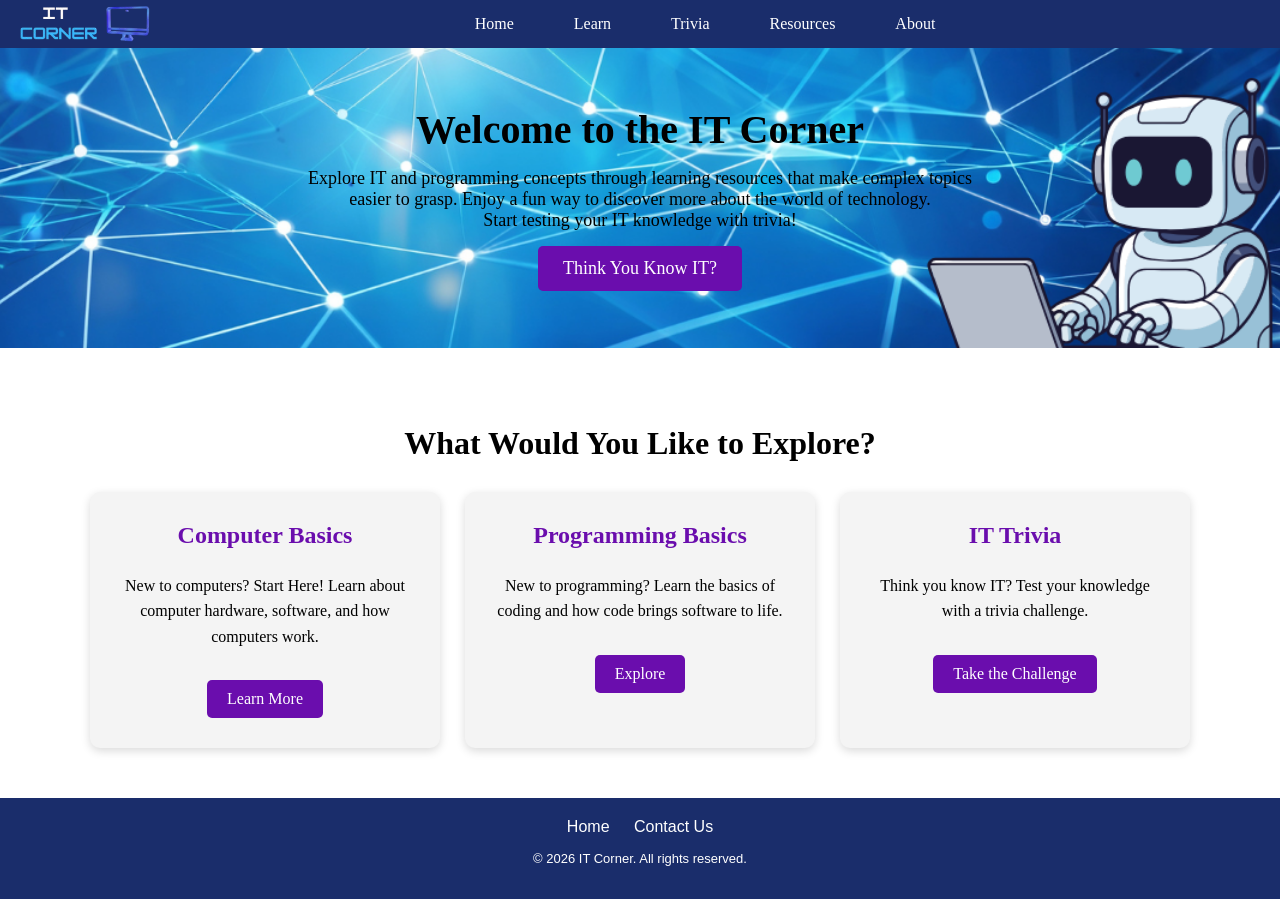
<file: index.html>
<!-- IT CORNER HOMEPAGE-->
<!DOCTYPE html>
<html lang="en">

	<head>
		<meta charset="UTF-8">
        <meta name="viewport" content="width=device-width, initial-scale=1.0">
		<title>IT Corner</title>
		<link rel="stylesheet" href="style.css">
	</head>
	
	<body>
		<!-- Navigation Bar-->
		<nav class="navbar">
            <a href="index.html" class="logo">
                <img src="images/navbar-logo.png" alt="IT Corner Logo">
            </a>
            
			<ul>
				<li><a href="index.html">Home</a></li>
				<li><a href="learn.html">Learn</a></li>
				<li><a href="trivia.html">Trivia</a></li>
				<li><a href="resources.html">Resources</a></li>
				<li><a href="about_us.html">About</a></li>
			</ul>
		</nav>
		
        <!-- Welcome Banner -->
		<section class="banner">
		<h1>Welcome to the IT Corner</h1>
		<p>Explore IT and programming concepts through learning resources that make complex topics easier to grasp. Enjoy a fun way to discover more about the world of technology.
		</p>
		<p>Start testing your IT knowledge with trivia!</p>
		<a href="trivia.html" class="trivia-button">Think You Know IT?</a> 
		</section>
		
        <!-- Explore sections -->
		<section class="explore">
            <h2>What Would You Like to Explore?</h2>

            <div class="explore-container">
                <div class="explore-box">
                    <h3>Computer Basics</h3>
                    <p>
                        New to computers? Start Here! Learn about computer hardware, software, and how computers work.
                    </p>
                    <a href="computer_basics.html">Learn More</a>
                </div>
            
               <div class="explore-box">
                <h3>Programming Basics</h3>
                <p>
                    New to programming? Learn the basics of coding and how code brings software to life.
                </p>
                <a href="programming_basics.html">Explore</a>
               </div>
            
               <div class="explore-box">
                <h3>IT Trivia</h3>
                <p>
                    Think you know IT? Test your knowledge with a trivia challenge.
                </p>
                <a href="trivia.html">Take the Challenge</a>
                </div>

            </div>
        </section>

        <footer>
            <a href="index.html">Home</a>
            <a href="mailto:support@itcorner.com">Contact Us</a>
            <p>&copy; 2026 IT Corner. All rights reserved.</p>
        </footer>

	</body>
	
</html>
</file>
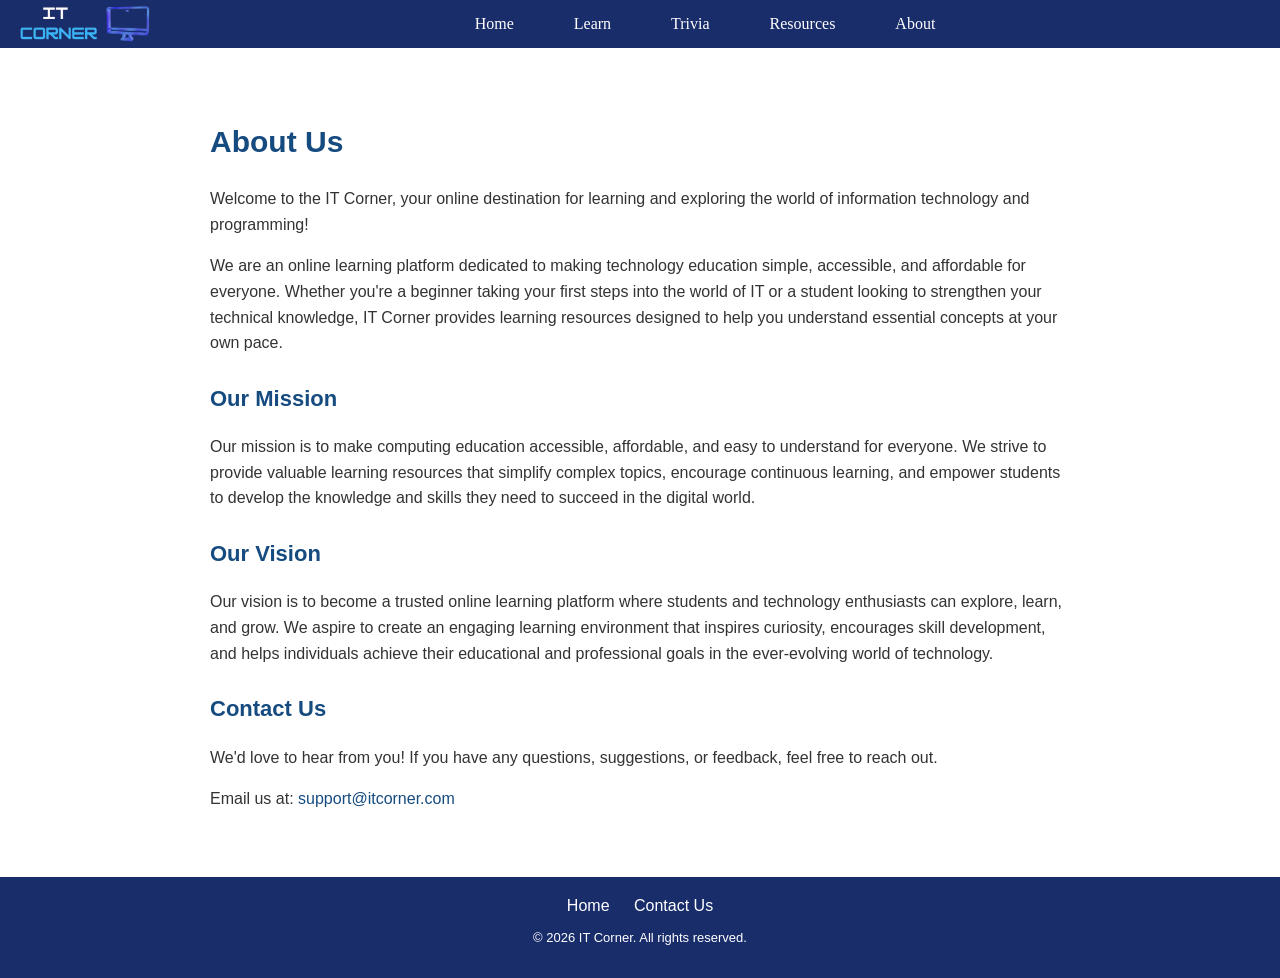
<file: about_us.html>
<!-- About Us Page-->
<!DOCTYPE html>
<html lang="en">

	<head>
		<meta charset="UTF-8">
        <meta name="viewport" content="width=device-width, initial-scale=1.0">
		<title>About us</title>
		<link rel="stylesheet" href="style.css">
	</head>

    <body>
        
        <nav class="navbar">
			<a href="index.html" class="logo">
                <img src="images/navbar-logo.png" alt="IT Corner Logo">
            </a>
			
			<ul>
				<li><a href="index.html">Home</a></li>
				<li><a href="learn.html">Learn</a></li>
				<li><a href="trivia.html">Trivia</a></li>
				<li><a href="resources.html">Resources</a></li>
				<li><a href="about_us.html">About</a></li>
			</ul>
		</nav>		
		
		<div class="about-page">
			<h1>About Us</h1>
			<p> 
				Welcome to the IT Corner, your online destination for learning and exploring the world 
				of information technology and programming!
			</p>
			<p>
				We are an online learning platform dedicated to making technology education simple, 
				accessible, and affordable for everyone. Whether you're a beginner taking your first 
				steps into the world of IT or a student looking to strengthen your technical knowledge, 
				IT Corner provides learning resources designed to help you understand essential concepts 
				at your own pace.
			</p>
			
			<h2>Our Mission</h2>
			<p>
				Our mission is to make computing education accessible, affordable, and easy to understand 
				for everyone. We strive to provide valuable learning resources that simplify complex topics, 
				encourage continuous learning, and empower students to develop the knowledge and skills they 
				need to succeed in the digital world.
			</p>
			
			<h2>Our Vision</h2>
			<p>
				Our vision is to become a trusted online learning platform where students and technology 
				enthusiasts can explore, learn, and grow. We aspire to create an engaging learning environment 				
				that inspires curiosity, encourages skill development, and helps individuals achieve their 
				educational and professional goals in the ever-evolving world of technology.
			</p>
			
			<h2>Contact Us</h2>
			<p>
				We'd love to hear from you! If you have any questions, suggestions, or feedback, feel free to 
				reach out.
			</p>
			<p>
				Email us at:
				<a href="mailto:support@itcorner.com">
					support@itcorner.com
				</a>
			</p>
	    </div>
		
		<footer>
			<a href="index.html">Home</a>
			<a href="mailto:support@itcorner.com">Contact Us</a>
			<p>&copy; 2026 IT Corner. All rights reserved.</p>
		</footer>

    </body>

</html>
</file>
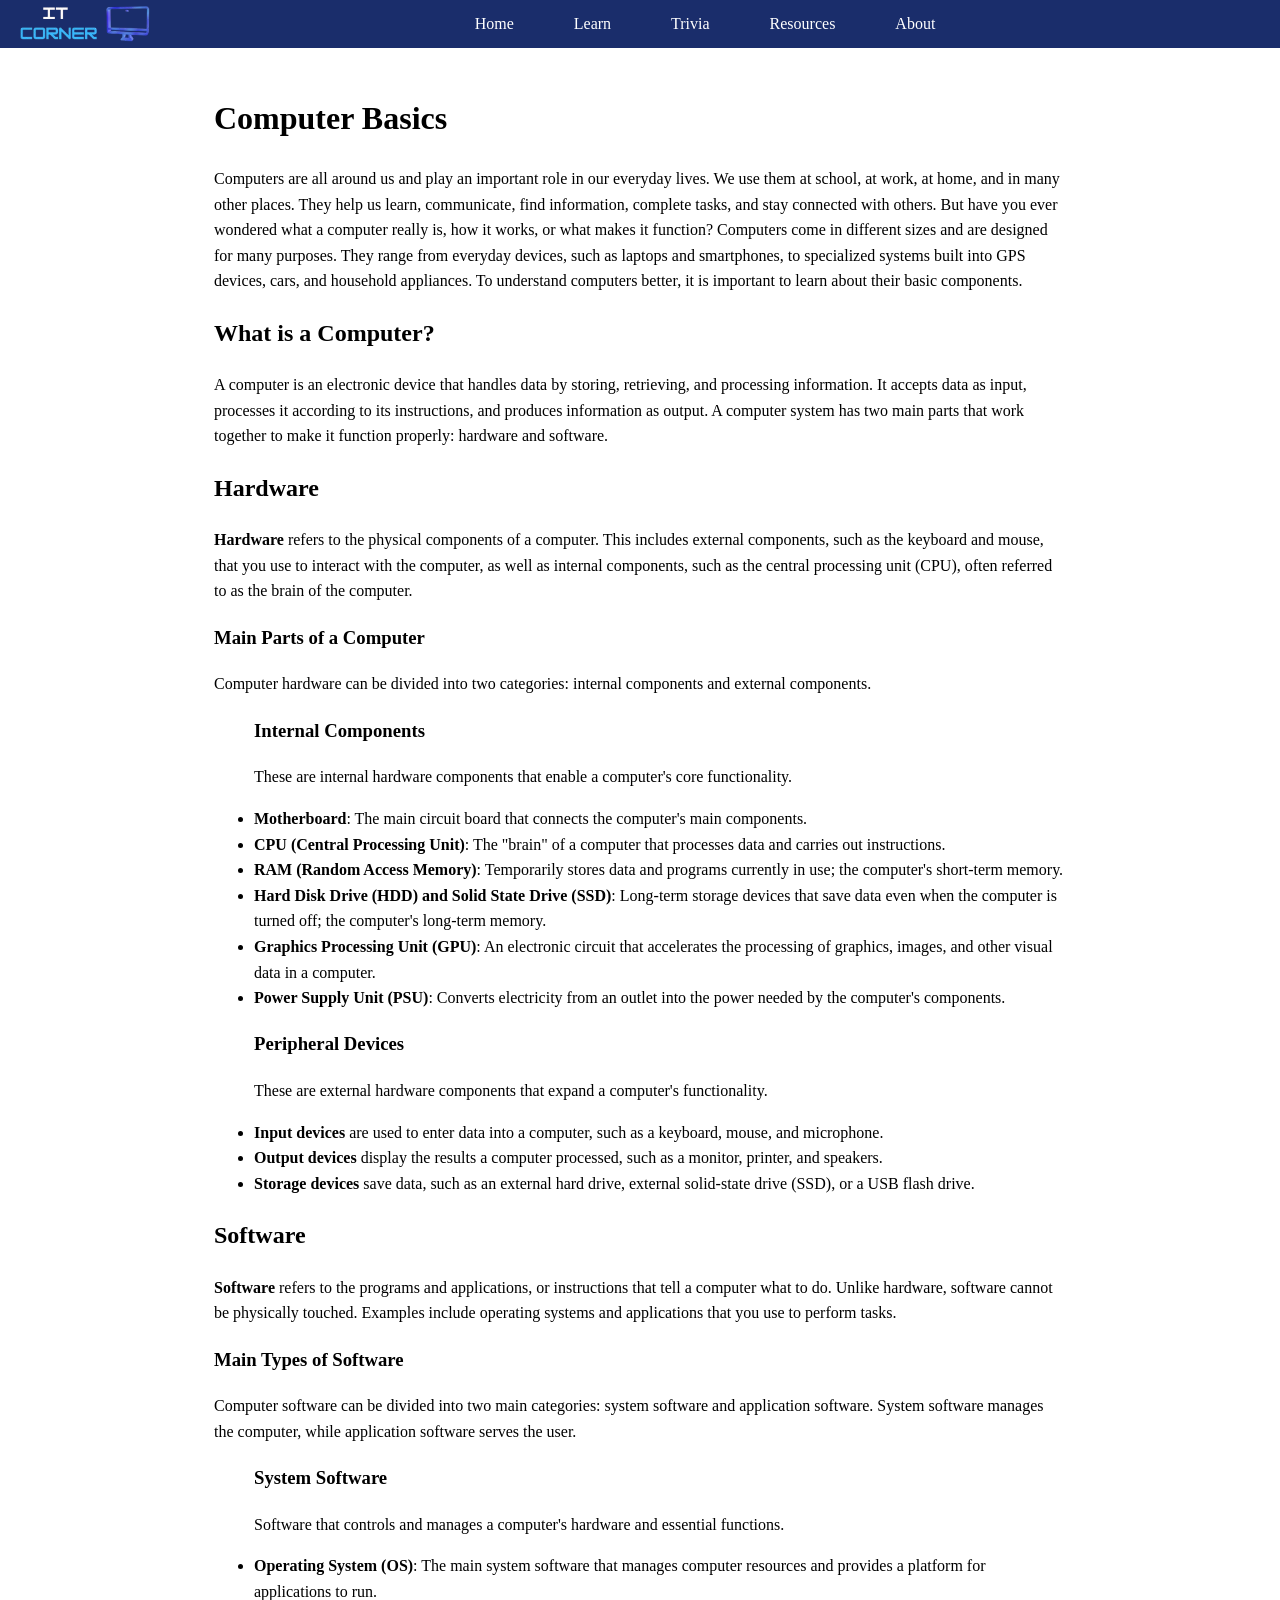
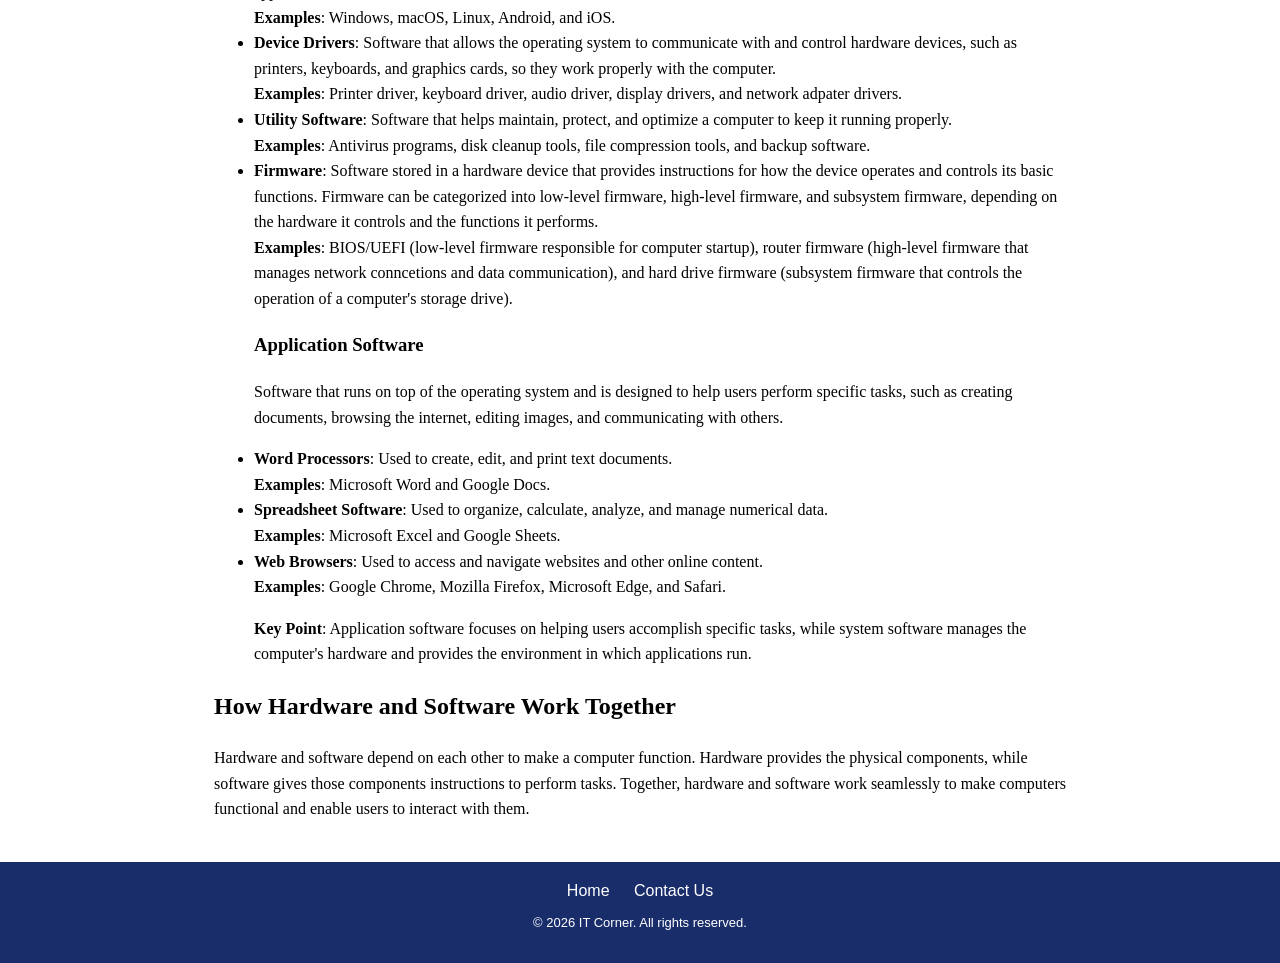
<file: computer_basics.html>
<!DOCTYPE html>
<html lang="en">

	<head>
		<meta charset="UTF-8">
        <meta name="viewport" content="width=device-width, initial-scale=1.0">
		<title>Computer Basics</title>
		<link rel="stylesheet" href="style.css">
	</head>
	
	<body>

        <nav class="navbar">
            <a href="index.html" class="logo">
                <img src="images/navbar-logo.png" alt="IT Corner Logo">
            </a>
            
			<ul>
				<li><a href="index.html">Home</a></li>
				<li><a href="learn.html">Learn</a></li>
				<li><a href="trivia.html">Trivia</a></li>
				<li><a href="resources.html">Resources</a></li>
				<li><a href="about_us.html">About</a></li>
			</ul>
		</nav>
		
        <main class="educational-reading">

        <header>
            <h1>Computer Basics</h1>
        </header>

            <section>
                <p>
                    Computers are all around us and play an important role in our everyday lives. We use them at
                    school, at work, at home, and in many other places. They help us learn, communicate, find
                    information, complete tasks, and stay connected with others. But have you ever wondered what
                    a computer really is, how it works, or what makes it function? Computers come in different
                    sizes and are designed for many purposes. They range from everyday devices, such as laptops
                    and smartphones, to specialized systems built into GPS devices, cars, and household appliances.
                    To understand computers better, it is important to learn about their basic components.
                </p>
            </section>

            <section>
                <h2>What is a Computer?</h2>
                <p>
                    A computer is an electronic device that handles data by storing, retrieving, and processing
                    information. It accepts data as input, processes it according to its instructions, and produces
                    information as output. A computer system has two main parts that work together to make it function
                    properly: hardware and software. 
                </p>
            </section>

            <section>
                <h2>Hardware</h2>
                <p>
                    <strong>Hardware</strong> refers to the physical components of a computer. This includes external
                    components, such as the keyboard and mouse, that you use to interact with the computer, as well as
                    internal components, such as the central processing unit (CPU), often referred to as the brain of
                    the computer.
                </p>
                <h3>Main Parts of a Computer</h3>
                    <p>Computer hardware can be divided into two categories: internal components and external components.</p>
                <ul>
                    <h3>Internal Components</h3>
                    <p>These are internal hardware components that enable a computer's core functionality.</p>
                     <li>
                        <strong>Motherboard</strong>: The main circuit board that connects the computer's main components.
                    </li>
                    <li>
                        <strong>CPU (Central Processing Unit)</strong>: The "brain" of a computer that processes data and 
                        carries out instructions.
                    </li>
                     <li>
                        <strong>RAM (Random Access Memory)</strong>: Temporarily stores data and programs currently in use; 
                        the computer's short-term memory.
                    </li>
                    <li>
                        <strong>Hard Disk Drive (HDD) and Solid State Drive (SSD)</strong>: Long-term storage devices that
                        save data even when the computer is turned off; the computer's long-term memory.
                    </li>
                     <li>
                        <strong>Graphics Processing Unit (GPU)</strong>: An electronic circuit that accelerates the processing
                        of graphics, images, and other visual data in a computer.
                    </li>
                    <li>
                        <strong>Power Supply Unit (PSU)</strong>: Converts electricity from an outlet into the power needed by 
                        the computer's components. 
                    </li>
                    <h3>Peripheral Devices</h3>
                    <p>These are external hardware components that expand a computer's functionality.</p>
                    <li>
                        <strong>Input devices</strong> are used to enter data into a computer, such as a keyboard, mouse, and
                        microphone.
                    </li>
                    <li>
                        <strong>Output devices</strong> display the results a computer processed, such as a monitor, printer, 
                        and speakers.
                    </li>
                    <li>
                        <strong>Storage devices</strong> save data, such as an external hard drive, external solid-state drive (SSD),
                        or a USB flash drive.
                    </li>

                </ul>
                
            </section>

            <section>
                <h2>Software</h2>
                <p>
                    <strong>Software</strong> refers to the programs and applications, or instructions that tell a computer
                    what to do. Unlike hardware, software cannot be physically touched. Examples include operating systems
                    and applications that you use to perform tasks.
                </p>
                <h3>Main Types of Software</h3>
                <p>Computer software can be divided into two main categories: system software and application software. System 
                    software manages the computer, while application software serves the user.</p>
                <ul>
                    <h3>System Software</h3>
                    <p>Software that controls and manages a computer's hardware and essential functions.</p>
                    <li>
                        <strong>Operating System (OS)</strong>: The main system software that manages computer resources and
                        provides a platform for applications to run.
                        <br><strong>Examples</strong>: Windows, macOS, Linux, Android, and iOS.
                    </li>
                    <li>
                        <strong>Device Drivers</strong>: Software that allows the operating system to communicate with and
                        control hardware devices, such as printers, keyboards, and graphics cards, so they work properly with 
                        the computer.
                        <br><strong>Examples</strong>: Printer driver, keyboard driver, audio driver, display drivers, and network adpater drivers.
                    </li>
                    <li>
                        <strong>Utility Software</strong>: Software that helps maintain, protect, and optimize a computer to keep it 
                        running properly.
                        <br><strong>Examples</strong>: Antivirus programs, disk cleanup tools, file compression tools, and backup software.
                    </li>
                    <li>
                        <strong>Firmware</strong>: Software stored in a hardware device that provides instructions for how the device
                        operates and controls its basic functions. Firmware can be categorized into low-level firmware, high-level firmware, 
                        and subsystem firmware, depending on the hardware it controls and the functions it performs.
                        <br><strong>Examples</strong>: BIOS/UEFI (low-level firmware responsible for computer startup), router firmware
                        (high-level firmware that manages network conncetions and data communication), and hard drive firmware 
                        (subsystem firmware that controls the operation of a computer's storage drive).
                    </li>
                    <h3>Application Software</h3>
                    <p>Software that runs on top of the operating system and is designed to help users perform specific tasks, such as
                    creating documents, browsing the internet, editing images, and communicating with others.</p>
                    <li>
                        <strong>Word Processors</strong>: Used to create, edit, and print text documents.
                        <br><strong>Examples</strong>: Microsoft Word and Google Docs.
                    </li>
                    <li>
                        <strong>Spreadsheet Software</strong>: Used to organize, calculate, analyze, and manage numerical data.
                        <br><strong>Examples</strong>: Microsoft Excel and Google Sheets.
                    </li>
                    <li>
                        <strong>Web Browsers</strong>: Used to access and navigate websites and other online content.
                        <br><strong>Examples</strong>: Google Chrome, Mozilla Firefox, Microsoft Edge, and Safari.
                    </li>
                    <p><strong>Key Point</strong>: Application software focuses on helping users accomplish specific tasks, while system
                    software manages the computer's hardware and provides the environment in which applications run.</p>
                </ul>
            </section>

            <section>
                <h2>How Hardware and Software Work Together</h2>
                <p>
                    Hardware and software depend on each other to make a computer function. Hardware provides the physical
                    components, while software gives those components instructions to perform tasks. Together, hardware and
                    software work seamlessly to make computers functional and enable users to interact with them.
                </p>
            </section>

        </main>
        
        <footer>
            <a href="index.html">Home</a>
            <a href="mailto:support@itcorner.com">Contact Us</a>
            <p>&copy; 2026 IT Corner. All rights reserved.</p>
        </footer>

    </body>

</html>
</file>
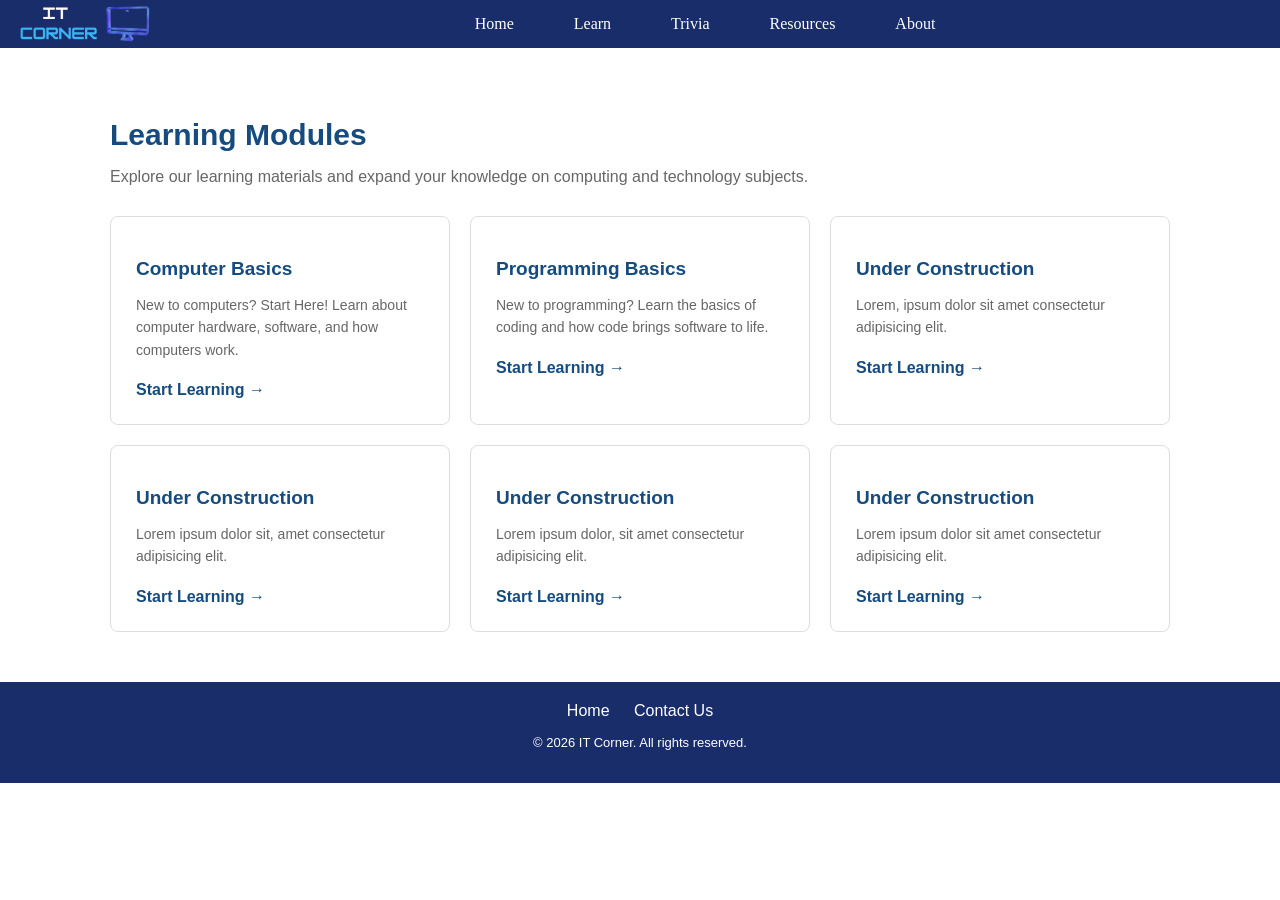
<file: learn.html>
<!-- Page with categorized reading material -->
<!DOCTYPE html>
<html lang="en">

	<head>
		<meta charset="UTF-8">
        <meta name="viewport" content="width=device-width, initial-scale=1.0">
		<title>Learn</title>
		<link rel="stylesheet" href="style.css">
	</head>

    <body>
        
        <nav class="navbar">
            <a href="index.html" class="logo">
                <img src="images/navbar-logo.png" alt="IT Corner Logo">
            </a>
            
			<ul>
				<li><a href="index.html">Home</a></li>
				<li><a href="learn.html">Learn</a></li>
				<li><a href="trivia.html">Trivia</a></li>
				<li><a href="resources.html">Resources</a></li>
				<li><a href="about_us.html">About</a></li>
			</ul>
		</nav>

        <div class="learning-page">
            <div class="learning-header">
                <h1>Learning Modules</h1>
                <p>
                    Explore our learning materials and expand your knowledge on computing and technology subjects.
                </p>
            </div>

            <!-- Learning Modules on IT Topics-->
            <div class="module-container">

                <div class="module-card">
                    <h2>Computer Basics</h2>
                    <p>
                        New to computers? Start Here! Learn about computer hardware, software, and how computers work.
                    </p>
                    <a href="computer_basics.html">Start Learning &#8594</a>
                </div>

                <div class="module-card">
                    <h2>Programming Basics</h2>
                    <p>
                        New to programming? Learn the basics of coding and how code brings software to life.
                    </p>
                    <a href="programming_basics.html">Start Learning &#8594</a>
                </div>

                <div class="module-card">
                    <h2>Under Construction</h2>
                    <p>
                        Lorem, ipsum dolor sit amet consectetur adipisicing elit.
                    </p>
                    <a href="">Start Learning &#8594</a>
                </div>

                <div class="module-card">
                    <h2>Under Construction</h2>
                    <p>
                        Lorem ipsum dolor sit, amet consectetur adipisicing elit. 
                    </p>
                    <a href="">Start Learning &#8594</a>
                </div>

                <div class="module-card">
                    <h2>Under Construction</h2>
                    <p>
                        Lorem ipsum dolor, sit amet consectetur adipisicing elit.
                    </p>
                    <a href="">Start Learning &#8594</a>
                </div>

                <div class="module-card">
                    <h2>Under Construction</h2>
                    <p>
                        Lorem ipsum dolor sit amet consectetur adipisicing elit.
                    </p>
                    <a href="">Start Learning &#8594</a>
                </div>

            </div>

        </div>

        <footer>
            <a href="index.html">Home</a>
            <a href="mailto:support@itcorner.com">Contact Us</a>
            <p>&copy; 2026 IT Corner. All rights reserved.</p>
        </footer>

    </body>

</html>
</file>
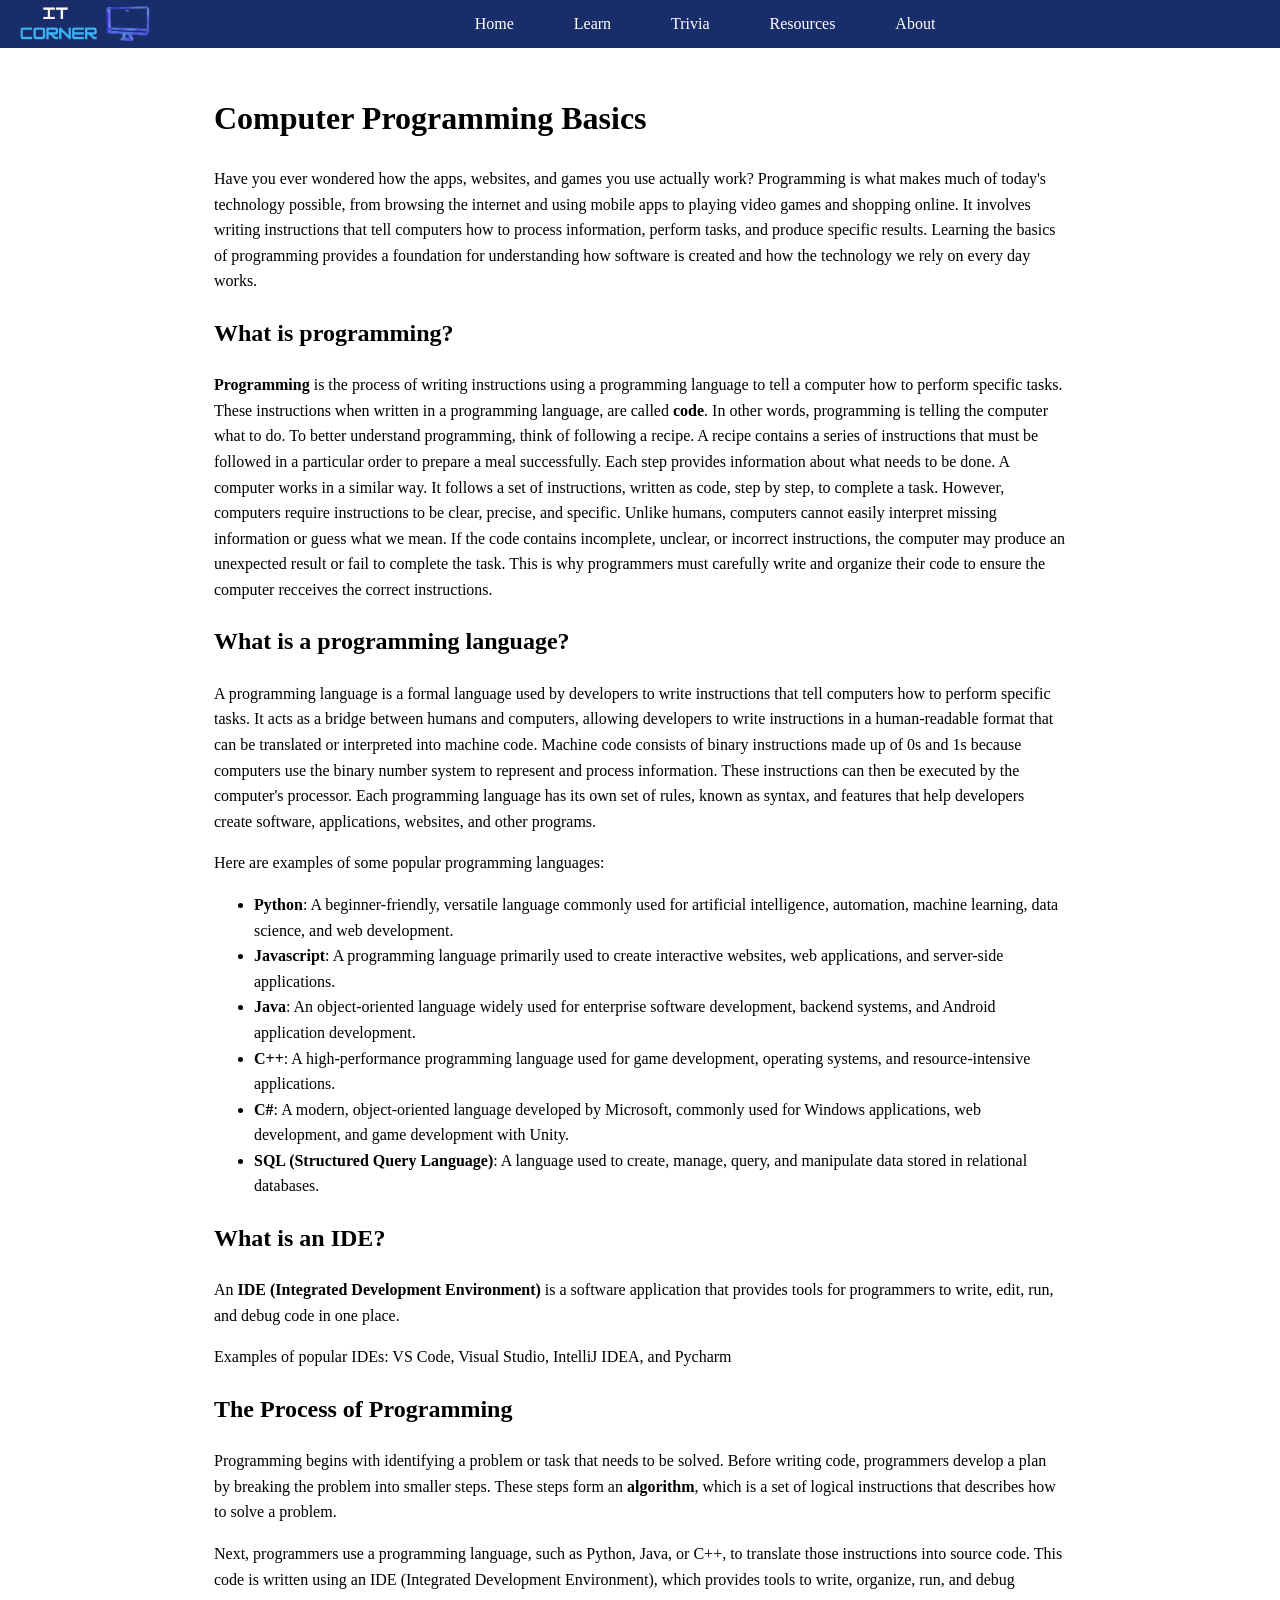
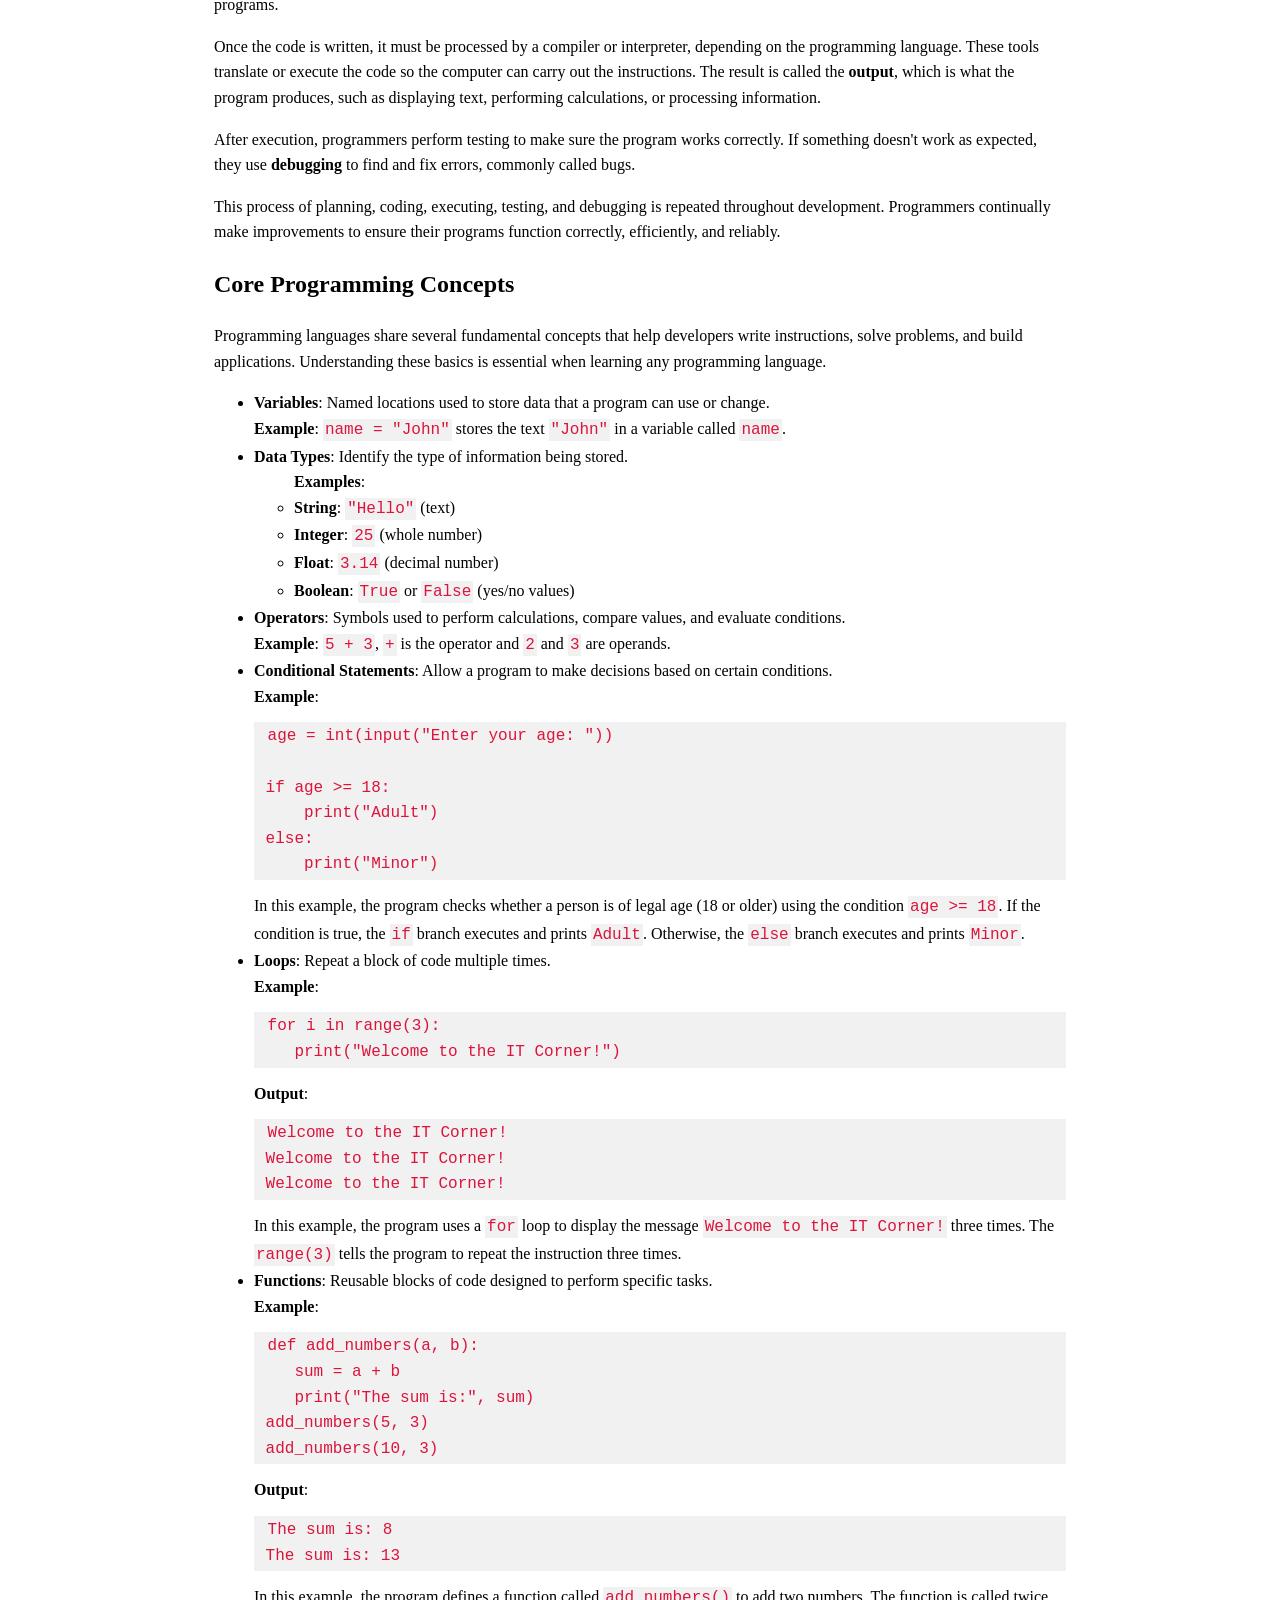
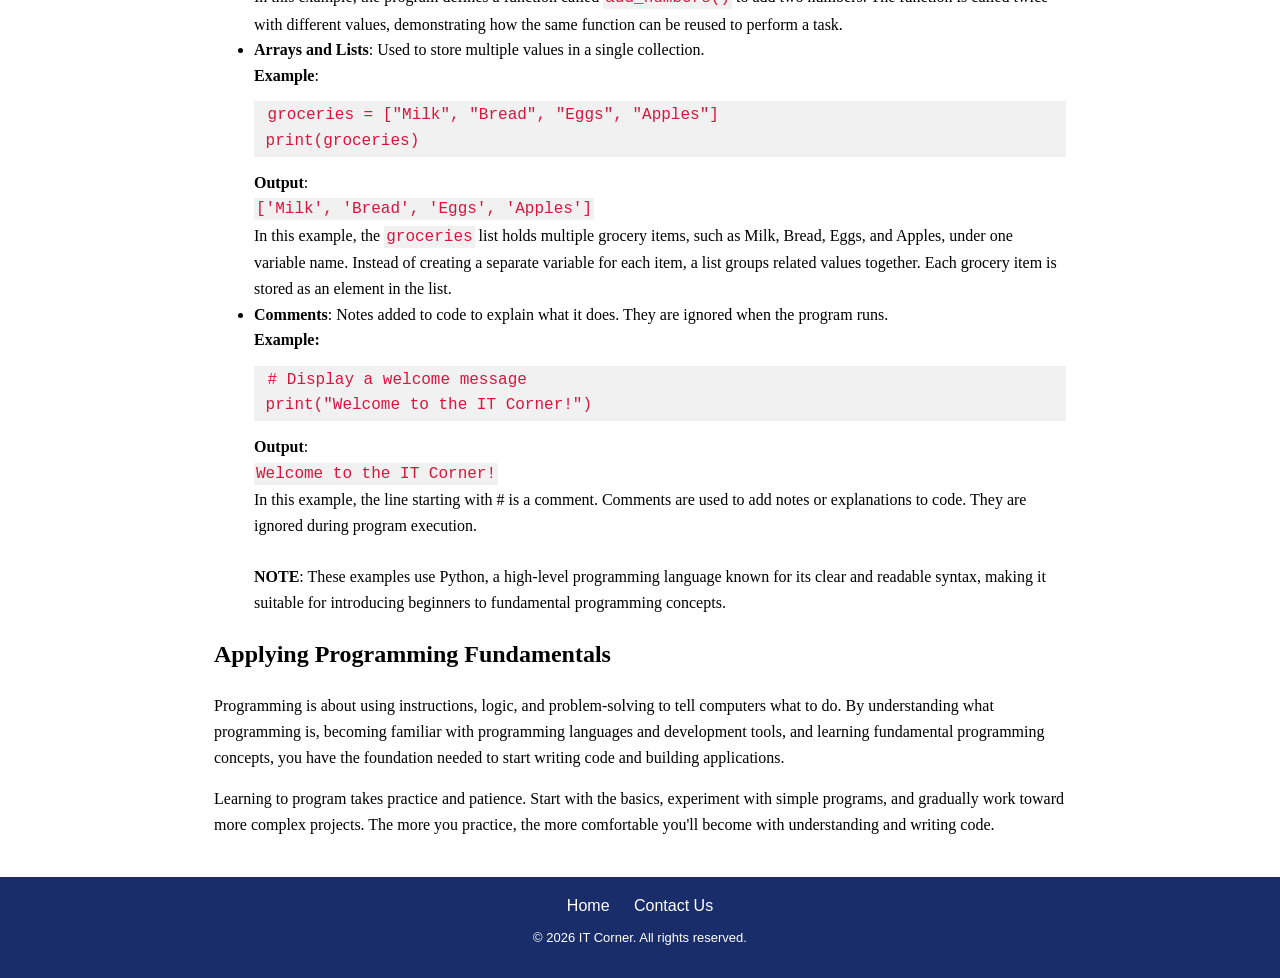
<file: programming_basics.html>
<!DOCTYPE html>
<html lang="en">

	<head>
		<meta charset="UTF-8">
        <meta name="viewport" content="width=device-width, initial-scale=1.0">
		<title>Programming Basics</title>
		<link rel="stylesheet" href="style.css">
	</head>
	
	<body>

        <nav class="navbar">
            <a href="index.html" class="logo">
                <img src="images/navbar-logo.png" alt="IT Corner Logo">
            </a>

			<ul>
				<li><a href="index.html">Home</a></li>
				<li><a href="learn.html">Learn</a></li>
				<li><a href="trivia.html">Trivia</a></li>
				<li><a href="resources.html">Resources</a></li>
				<li><a href="about_us.html">About</a></li>
			</ul>
		</nav>
		
        <main class="educational-reading">
        
        <header>
            <h1>Computer Programming Basics</h1>
        </header>

        <section>
            <p>Have you ever wondered how the apps, websites, and games you use actually work? Programming is what makes 
            much of today's technology possible, from browsing the internet and using mobile apps to playing video games
            and shopping online. It involves writing instructions that tell computers how to process information, perform 
            tasks, and produce specific results. Learning the basics of programming provides a foundation for understanding
            how software is created and how the technology we rely on every day works.</p>
        </section>

        <section>
            <h2>What is programming?</h2>
            <p><strong>Programming</strong> is the process of writing instructions using a programming language to tell a 
            computer how to perform specific tasks. These instructions when written in a programming language, are called 
            <strong>code</strong>. In other words, programming is telling the computer what to do. To better understand programming, 
            think of following a recipe. A recipe contains a series of instructions that must be followed in a particular order 
            to prepare a meal successfully. Each step provides information about what needs to be done. A computer works in a 
            similar way. It follows a set of instructions, written as code, step by step, to complete a task. However, computers 
            require instructions to be clear, precise, and specific. Unlike humans, computers cannot easily interpret missing 
            information or guess what we mean. If the code contains incomplete, unclear, or incorrect instructions, the computer 
            may produce an unexpected result or fail to complete the task. This is why programmers must carefully write and organize 
            their code to ensure the computer recceives the correct instructions.
            </p>
        </section>

        <section>
            <h2>What is a programming language?</h2>
            <p>
                A programming language is a formal language used by developers to write instructions that tell computers how 
                to perform specific tasks. It acts as a bridge between humans and computers, allowing developers to write instructions 
                in a human-readable format that can be translated or interpreted into machine code. Machine code consists of binary 
                instructions made up of 0s and 1s because computers use the binary number system to represent and process information. 
                These instructions can then be executed by the computer's processor. Each programming language has its own set of rules, 
                known as syntax, and features that help developers create software, applications, websites, and other programs.
            </p>
            <p>Here are examples of some popular programming languages:</p>
            <ul>
                <li>
                    <strong>Python</strong>: A beginner-friendly, versatile language commonly used for artificial intelligence, 
                    automation, machine learning, data science, and web development.
                </li>
                 <li>
                    <strong>Javascript</strong>: A programming language primarily used to create interactive websites, web applications, 
                    and server-side applications.
                </li>
                 <li>
                    <strong>Java</strong>: An object-oriented language widely used for enterprise software development, backend systems, 
                    and Android application development.
                </li>
                 <li>
                    <strong>C++</strong>: A high-performance programming language used for game development, operating systems, and 
                    resource-intensive applications.
                </li>
                 <li>
                    <strong>C#</strong>: A modern, object-oriented language developed by Microsoft, commonly used for Windows applications, 
                    web development, and game development with Unity.
                </li>
                <li>
                    <strong>SQL (Structured Query Language)</strong>: A language used to create, manage, query, and manipulate data stored 
                    in relational databases.
                </li>
            </ul>
        </section>

        <section>
            <h2>What is an IDE?</h2>
            <p>An <strong>IDE (Integrated Development Environment)</strong> is a software application that provides tools 
                for programmers to write, edit, run, and debug code in one place.      
            </p>
            <P>
                Examples of popular IDEs: VS Code, Visual Studio, IntelliJ IDEA, and Pycharm
            </P>
        </section>

        <section>
            <h2>The Process of Programming</h2>
            <p>Programming begins with identifying a problem or task that needs to be solved. Before writing code, programmers develop a plan by breaking the problem into smaller steps. These steps form an <strong>algorithm</strong>, which is a set of logical instructions that describes how to solve a problem.</p>
            <p>Next, programmers use a programming language, such as Python, Java, or C++, to translate those instructions into source code. This code is written using an IDE (Integrated Development Environment), which provides tools to write, organize, run, and debug programs.</p>
            <p>Once the code is written, it must be processed by a compiler or interpreter, depending on the programming language. These tools translate or execute the code so the computer can carry out the instructions. The result is called the <strong>output</strong>, which is what the program produces, such as displaying text, performing calculations, or processing information.</p>
            <p>After execution, programmers perform testing to make sure the program works correctly. If something doesn't work as expected, they use <strong>debugging</strong> to find and fix errors, commonly called bugs.</p>
            <p>This process of planning, coding, executing, testing, and debugging is repeated throughout development. Programmers continually make improvements to ensure their programs function correctly, efficiently, and reliably.</p>
        </section>

        <section>
            <h2>Core Programming Concepts</h2>
            <p>Programming languages share several fundamental concepts that help developers write instructions, solve problems, and build applications. Understanding these basics is essential when learning any programming language.</p>
            <ul>
                <li>
                    <strong>Variables</strong>:  Named locations used to store data that a program can use or change. 
                    <br><strong>Example</strong>: <code>name = "John"</code> stores the text <code>"John"</code> in a variable called <code>name</code>.
                </li>
                 <li>
                    <strong>Data Types</strong>: Identify the type of information being stored.
                    <ul>
                        <strong>Examples</strong>:
                        <li>
                            <strong>String</strong>: <code>"Hello"</code> (text)
                        </li>
                        <li>
                            <strong>Integer</strong>: <code>25</code> (whole number)
                        </li>
                        <li>
                            <strong>Float</strong>: <code>3.14</code> (decimal number)
                        </li>
                        <li>
                            <strong>Boolean</strong>: <code>True</code> or <code>False</code> (yes/no values)
                        </li>
                    </ul>
                </li>
                 <li>
                    <strong> Operators</strong>: Symbols used to perform calculations, compare values, and evaluate conditions.
                    <br><strong>Example</strong>: <code>5 + 3</code>, <code>+</code> is the operator and <code>2</code> and <code>3</code> are operands.
                </li>
                 <li>
                    <strong>Conditional Statements</strong>: Allow a program to make decisions based on certain conditions.
                    <br><strong>Example</strong>:
                    <pre><code> age = int(input("Enter your age: "))
 
 if age >= 18:
     print("Adult")
 else:
     print("Minor")</code></pre>
                In this example, the program checks whether a person is of legal age (18 or older) using the condition <code>age >= 18</code>.
                If the condition is true, the <code>if</code> branch executes and prints <code>Adult</code>. Otherwise, the <code>else</code>
                branch executes and prints <code>Minor</code>.
                </li>
                 <li>
                    <strong>Loops</strong>: Repeat a block of code multiple times.
                    <br><strong>Example</strong>:
                    <pre><code> for i in range(3):
    print("Welcome to the IT Corner!") </code></pre>
                    <strong>Output</strong>:
                    <pre><code> Welcome to the IT Corner!
 Welcome to the IT Corner!
 Welcome to the IT Corner!</code></pre>
                    In this example, the program uses a <code>for</code> loop to display the message <code>Welcome to the IT Corner!</code>   
                    three times. The <code>range(3)</code> tells the program to repeat the instruction three times.            
                </li>
                 <li>
                    <strong>Functions</strong>: Reusable blocks of code designed to perform specific tasks.
                    <br><strong>Example</strong>:
                    <pre><code> def add_numbers(a, b):
    sum = a + b
    print("The sum is:", sum)
 add_numbers(5, 3)
 add_numbers(10, 3) </code></pre>
                    <strong>Output</strong>:
                    <pre><code> The sum is: 8
 The sum is: 13</code></pre>
                    In this example, the program defines a function called <code>add_numbers()</code> to add two numbers. The function is called
                    twice with different values, demonstrating how the same function can be reused to perform a task.
                </li>
                 <li>
                    <strong> Arrays and Lists</strong>: Used to store multiple values in a single collection.
                    <br><strong>Example</strong>:
                    <pre><code> groceries = ["Milk", "Bread", "Eggs", "Apples"]
 print(groceries)</code></pre>
                    <strong>Output</strong>:
                    <br><code>['Milk', 'Bread', 'Eggs', 'Apples']</code>
                    <br>In this example, the <code>groceries</code> list holds multiple grocery items, such as Milk, Bread, Eggs, and Apples, 
                    under one variable name. Instead of creating a separate variable for each item, a list groups related values together. 
                    Each grocery item is stored as an element in the list.
                </li>
                <li>
                    <strong>Comments</strong>:  Notes added to code to explain what it does. They are ignored when the program runs.
                    <br><strong>Example:</strong>
                    <pre><code> # Display a welcome message
 print("Welcome to the IT Corner!")</code></pre>
                    <strong>Output</strong>:
                    <br><code>Welcome to the IT Corner!</code>
                    <br>In this example, the line starting with # is a comment. Comments are used to add notes or explanations to code. 
                    They are ignored during program execution.
                </li>
                <br><strong>NOTE</strong>: These examples use Python, a high-level programming language known for its clear and readable 
                syntax, making it suitable for introducing beginners to fundamental programming concepts.
            </ul>
        </section>

        <section>
            <h2>Applying Programming Fundamentals</h2>
            <p>Programming is about using instructions, logic, and problem-solving to tell computers what to do. By understanding what programming is, becoming familiar with programming languages and development tools, and learning fundamental programming concepts, you have the foundation needed to start writing code and building applications.</p>
            <p>Learning to program takes practice and patience. Start with the basics, experiment with simple programs, and gradually work toward more complex projects. The more you practice, the more comfortable you'll become with understanding and writing code.</p>
        </section>

        </main>

         <footer>
            <a href="index.html">Home</a>
            <a href="mailto:support@itcorner.com">Contact Us</a>
            <p>&copy; 2026 IT Corner. All rights reserved.</p>
        </footer>

    </body>
</file>
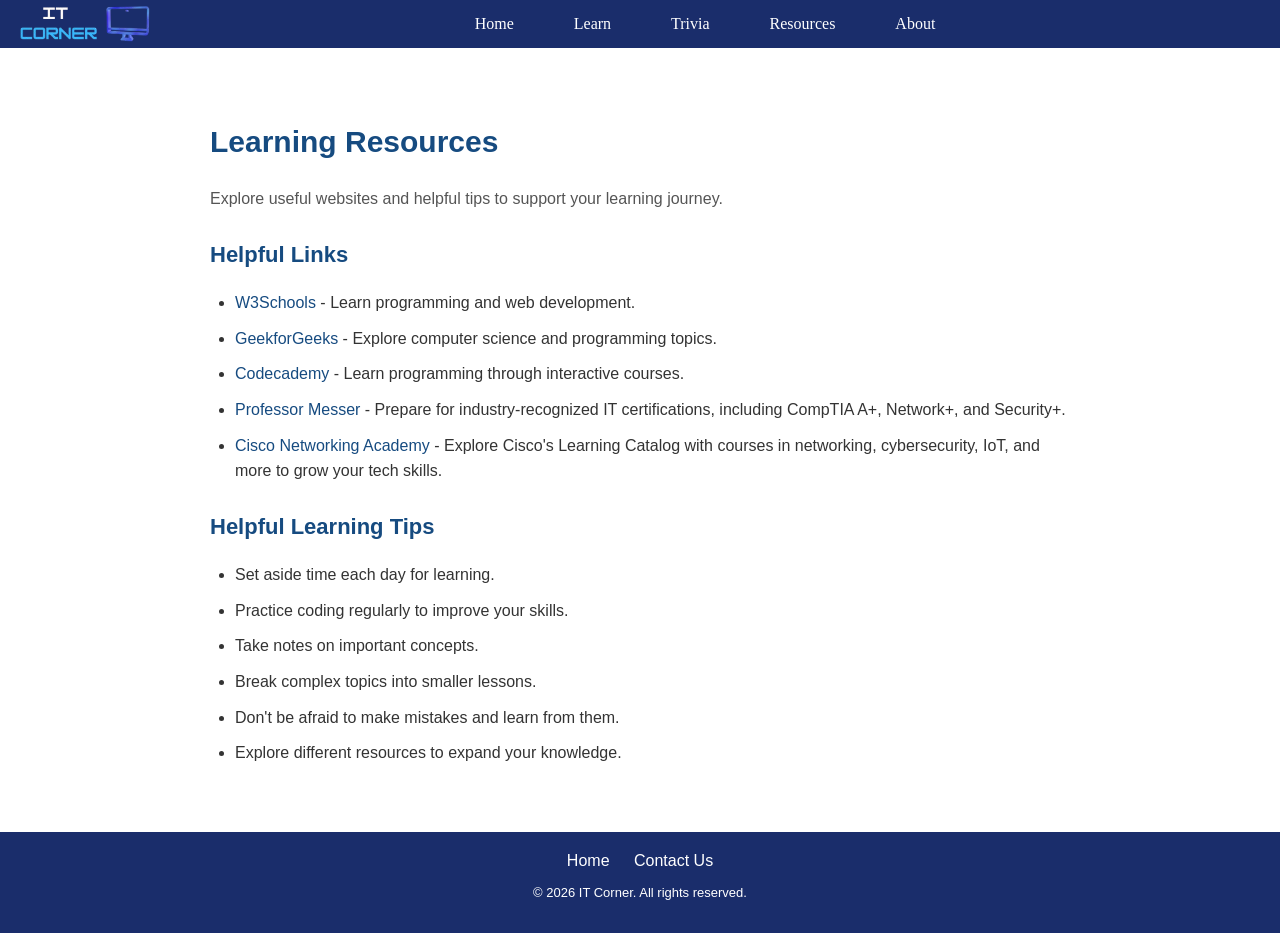
<file: resources.html>
<!-- Page for external learning material -->
<!DOCTYPE html>
<html lang="en">

	<head>
		<meta charset="UTF-8">
        <meta name="viewport" content="width=device-width, initial-scale=1.0">
		<title>Resources</title>
		<link rel="stylesheet" href="style.css">
	</head>

    <body>
        
        <nav class="navbar">
            <a href="index.html" class="logo">
                <img src="images/navbar-logo.png" alt="IT Corner Logo">
            </a>
            
			<ul>
				<li><a href="index.html">Home</a></li>
				<li><a href="learn.html">Learn</a></li>
				<li><a href="trivia.html">Trivia</a></li>
				<li><a href="resources.html">Resources</a></li>
				<li><a href="about_us.html">About</a></li>
			</ul>
		</nav>	
        
        <div class="resources-page">
            <h1>Learning Resources</h1>
             <p>Explore useful websites and helpful tips to support your learning journey.</p>
             <!-- Helpful Links -->
              <section class="resource-section">
                <h2>Helpful Links</h2>
                <ul>
                    <li><a href="https://www.w3schools.com/" target="_blank">W3Schools</a>
                        - Learn programming and web development.
                    </li>
                    <li><a href="https://www.geeksforgeeks.org/" target="_blank">GeekforGeeks</a>
                        - Explore computer science and programming topics.
                    </li>
                    <li><a href="https://www.codecademy.com/" target="_blank">Codecademy</a>
                        - Learn programming through interactive courses.
                    </li>
                    <li><a href="https://www.professormesser.com/" target="_blank">Professor Messer</a>
                        - Prepare for industry-recognized IT certifications, including CompTIA A+, Network+, and Security+.
                    </li>
                    <li><a href="https://www.netacad.com/" target="_blank">Cisco Networking Academy</a>
                        - Explore Cisco's Learning Catalog with courses in networking, cybersecurity, IoT, and more to grow your tech skills.
                    </li>
                </ul>
            
            </section>
            <section class="resource-section">
                <h2>Helpful Learning Tips</h2>
                <ul>
                    <li>Set aside time each day for learning.</li>
                    <li>Practice coding regularly to improve your skills.</li>
                    <li>Take notes on important concepts.</li>
                    <li>Break complex topics into smaller lessons.</li>
                    <li>Don't be afraid to make mistakes and learn from them.</li>
                    <li>Explore different resources to expand your knowledge.</li>
                </ul>
            </section>
            
        </div>

        <footer>
            <a href="index.html">Home</a>
            <a href="mailto:support@itcorner.com">Contact Us</a>
            <p>&copy; 2026 IT Corner. All rights reserved.</p>
        </footer>

    </body>

</html>
</file>
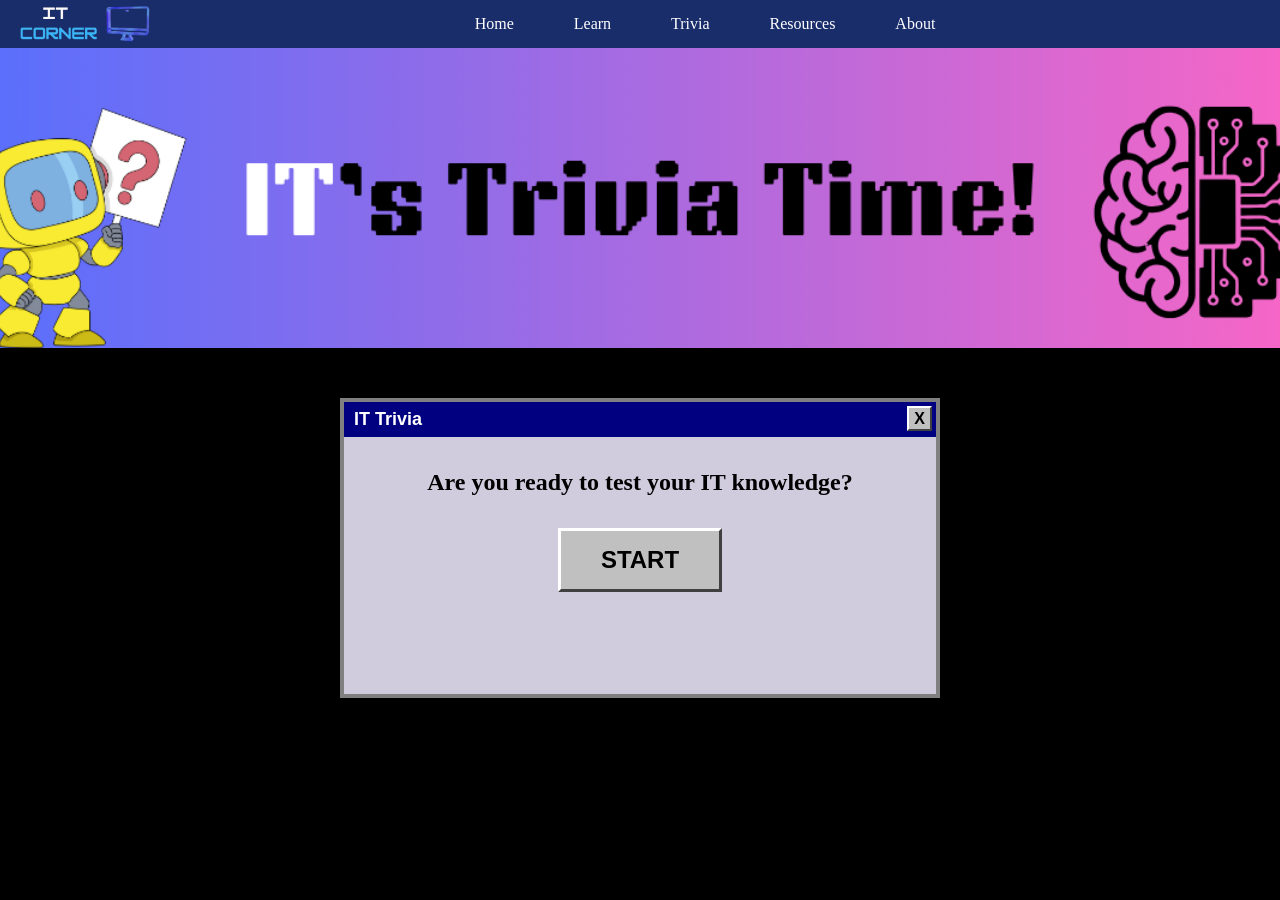
<file: trivia.html>
<!-- TRIVIA START PAGE-->
<!DOCTYPE html>
<html lang="en">

	<head>
		<meta charset="UTF-8">
		<meta name="viewport" content="width=device-width, initial-scale=1.0">
		<title>IT Trivia</title>
		<link rel="stylesheet" href="style.css">
	</head>
	
	<body class="trivia-background">
		
		<nav class="navbar">
			<a href="index.html" class="logo">
                <img src="images/navbar-logo.png" alt="IT Corner Logo">
            </a>
			
			<ul>
				<li><a href="index.html">Home</a></li>
				<li><a href="learn.html">Learn</a></li>
				<li><a href="trivia.html">Trivia</a></li>
				<li><a href="resources.html">Resources</a></li>
				<li><a href="about_us.html">About</a></li>
			</ul>
		</nav>
		
		<section class="triviabanner"></section>
		
		<!-- Classic Windows inspired tab that lets user to start trivia game -->
		<div class="start-menu">
			<div class="window-bar">
				<h1>IT Trivia</h>
				<a href="index.html" class="close-button">X</a> <!-- X button on tab takes user back to homepage-->
			</div>
			<div class="window-content">
				<h4>Are you ready to test your IT knowledge?</h4><a href="game.html" class="start-button">START</a>
		</div>

		

	</body>
	
</html>
</file>
<file: style.css>
/* ROUGH DRAFT - needs cleanup */

/* -----HOMEPAGE------ */

* {
    box-sizing: border-box;
}

body{
	margin: 0;
}

/* Navigation Bar */

.navbar {
    background-color: #1a2d6b;
    display: flex;
    align-items: center;
    justify-content: space-between;
    padding: 5px 20px;
}

/* IT Corner logo that links to homepage*/

.navbar .logo img {
    width: 130px;
    height: auto;
    display: block;
}

/* Navigation Links */

.navbar ul {
    list-style-type: none;
    display: flex;
    align-items: center;
    justify-content: center; 
    gap: 30px;
    padding: 0;
    margin: 0 auto;
}

.navbar li {
    margin: 0;
}

.navbar ul a {
    color: white;
    text-decoration: none;
    display: block;
    padding: 10px 15px;
    text-align: center;
}

/* Link hover effect */

.navbar ul a:hover {
    background-color: #6a0dad;
}


/* Homepage Banner */
.banner {
    height: 300px;
    background-image: url("images/banner.png");
    background-size: cover;
    background-position: center;
    background-repeat: no-repeat;
    display: flex;
    flex-direction: column;
    justify-content: center;
    align-items: center;
    text-align: center;
    color: black;
    padding: 20px;
}

.banner h1 {
    margin: 0 0 15px 0;
    font-size: 40px;
}

.banner p {
    max-width: 700px;
    margin: 0;
    font-size: 18px;
}

/* Button on homepage banner that links to Trivia */
.trivia-button {
    display: inline-block;
    background-color: #6a0dad;
    color: white;
    text-decoration: none;
    padding: 12px 25px;
    margin-top: 15px;
    border-radius: 5px;
    font-size: 18px;
}

.trivia-button:hover {
    background-color: #072da8;
}

/* Homepage explore sections */
.explore {
    padding: 50px 20px;
    text-align: center;
}

.explore h2 {
    font-size: 32px;
    margin-bottom: 30px;
}

.explore-container {
    display: flex;
    justify-content: center;
    gap: 25px;
    max-width: 1100px;
    margin: auto;
}

.explore-box {
    flex: 1;
    padding: 30px;
    background-color: #f4f4f4;
    border-radius: 10px;
    box-shadow: 0 3px 10px rgba(0, 0, 0, 0.15);
}

.explore-box h3 {
    font-size: 24px;
    margin-top: 0;
    color: #6a0dad;
}

.explore-box p {
    line-height: 1.6;
}

.explore-box a {
    display: inline-block;
    margin-top: 15px;
    padding: 10px 20px;
    background-color: #6a0dad;
    color: white;
    text-decoration: none;
    border-radius: 5px;
}

.explore-box a:hover {
    background-color: #072da8;
}

/* -----TRIVIA START PAGE----- */

.trivia-background {
    background-color: black;
}

.triviabanner {
    height: 300px;
    background-image: url("images/IT’s Trivia Time!.png");
    background-size: cover;
    background-position: center;
    background-repeat: no-repeat;
    display: flex;
    flex-direction: column;
    justify-content: center;
    align-items: center;
    text-align: center;
    color: white;
}

.start-menu {
    width: 600px;
    min-height: 300px;
    height: auto;
    margin: 50px auto;
    background-color: rgb(209, 204, 221);
    border: 4px solid #808080;
    box-sizing: border-box;
    padding-bottom: 20px;
}


/* Blue window bar */
.window-bar {
    position: relative;
    height: 35px;
    background-color: #000080;
    display: flex;
    align-items: center;
    justify-content: flex-start;
    padding-left: 10px;
}


/* IT trivia title */
.window-bar h1 {
    margin: 0;
    color: white;
    font-family: Arial, sans-serif;
    font-size: 18px;
}


/* X button: When clicked exits trivia and returns to homepage */
.close-button {
    position: absolute;
    right: 4px;
    top: 4px;
    width: 25px;
    height: 25px;
    background-color: #c0c0c0;
    color: black;
    border: 2px solid white;
    border-right-color: #404040;
    border-bottom-color: #404040;
    text-decoration: none;
    font-family: Arial, sans-serif;
    font-size: 16px;
    font-weight: bold;
    display: flex;
    align-items: center;
    justify-content: center;
}


.close-button:hover {
    background-color: #ff0000;
    color: white;
}


/* Main content */
.window-content {
    height: calc(100% - 35px);
    font-size: 24px;
    display: flex;
    flex-direction: column;
    align-items: center;
    justify-content: center;
}


/* Start button */
.start-button {
    padding: 15px 40px;
    background-color: #c0c0c0;
    color: black;
    border: 3px solid white;
    border-right-color: #404040;
    border-bottom-color: #404040;
    text-decoration: none;
    font-family: Arial, sans-serif;
    font-weight: bold;
}


.start-button:hover {
    background-color: #a0a0a0;
}

/* Actual game background */
body.game-background {
    background-image: url("images/trivia_background.png");
    background-size: contain;
    background-position: center left;
    background-repeat: no-repeat;
    background-color: #000;
    min-height: 100vh;
}

/* CSS for interactive trivia */

/* Question area */
.question-container {
    width: 100%;
    padding: 20px;
    box-sizing: border-box;
}

/* Timer */
.timer-container {
    text-align: right;
    font-size: 16px;
    font-weight: bold;
    margin-bottom: 15px;
    color: #000080;
}

#timer {
    font-size: 20px;
}

/* Question Progress */
#progress {
    text-align: center;
    font-size: 14px;
    font-weight: bold;
    margin-bottom: 15px;
    color: #444;
}

/* Question Text */
#question {
    text-align: center;
    font-size: 20px;
    margin: 0 0 20px 0;
}

/* Answer Choices */
#answer-buttons {
    display: flex;
    flex-direction: column;
    gap: 12px;
    width: 100%;
}

/* Individual buttons */
.answer-button {
    width: 100%;
    min-height: 45px;
    padding: 10px;
    box-sizing: border-box;
    background-color: rgb(209, 204, 221);
    border: 2px outset white;
    font-size: 14px;
    text-align: center;
    white-space: normal;
    overflow-wrap: break-word;
    cursor: pointer;
}

/* Button hover */
.answer-button:not(:disabled):hover {
    background-color: #b5b0c5;
}

/* Disabled button*/
.answer-button:disabled {
    cursor: not-allowed;
    opacity: 1;
}


/* Feedback msg*/
#answer-buttons p {
    text-align: center;
    font-weight: bold;
    font-size: 16px;
    margin: 10px 0;
}


/* Final Score*/
#answer-buttons h3 {
    text-align: center;
    font-size: 22px;
    color: #000080;
}

/* CSS for educational reading pages */
.educational-reading {
    max-width: 900px;
    margin: 0 auto;
    padding: 24px;
    line-height: 1.6;
    box-sizing: border-box;
}

/* CSS for code examples on programming basics page */
code {
  font-family: Consolas,"courier new";
  color: crimson;
  background-color: #f1f1f1;
  padding: 2px;
  font-size: 100%;
}

pre {
  background-color: #f1f1f1; 
  padding: 2px;             
}

pre code {
  font-family: Consolas,"courier new"; 
  font-size: 100%;           
  color: crimson;            
}

/* ------CSS for About Us page------ */
.about-page {
    max-width: 900px;
    margin: 30px auto;
    padding: 20px;
    font-family: Arial, sans-serif;
    line-height: 1.6;
    color: #333;
}

.about-page h1,
.about-page h2 {
    color: #164b80;
}

.about-page h1 {
    font-size: 30px;
}

.about-page h2 {
    font-size: 22px;
    margin-top: 25px;
}

.about-page p {
    font-size: 16px;
    margin-bottom: 15px;
}

.about-page a {
    color: #164b80;
    text-decoration: none;
}

.about-page a:hover {
    text-decoration: underline;
}



/* ------CSS for Learning page------ */
.learning-page {
    max-width: 1100px;
    margin: 30px auto;
    padding: 20px;
    font-family: Arial, sans-serif;
    color: #333;
}

.learning-header {
    margin-bottom: 30px;
}

.learning-header h1 {
    color: #164b80;
    font-size: 30px;
    margin-bottom: 10px;
}

.learning-header p {
    color: #666;
    font-size: 16px;
}

.module-container {
    display: grid;
    grid-template-columns: repeat(3, 1fr);
    gap: 20px;
}

.module-card {
    background: white;
    padding: 25px;
    border: 1px solid #ddd;
    border-radius: 8px;
    transition: 0.3s;
}

.module-card:hover {
    border-color: #164b80;
    box-shadow: 0 3px 10px rgba(0,0,0,0.08);
    transform: translateY(-3px);
}

.module-card h2 {
    color: #164b80;
    font-size: 19px;
    margin-bottom: 12px;
}

.module-card p {
    color: #666;
    font-size: 14px;
    margin-bottom: 20px;
    line-height: 1.6;
}

.module-card a {
    color: #164b80;
    font-weight: bold;
    text-decoration: none;
}

.module-card a:hover {
    text-decoration: underline;
}

/* ------CSS for Resources page------ */
.resources-page {
    max-width: 900px;
    margin: 30px auto;
    padding: 20px;
    font-family: Arial, sans-serif;
    line-height: 1.6;
    color: #333;
}

.resources-page h1,
.resources-page h2 {
    color: #164b80;
}

.resources-page h1 {
    font-size: 30px;
}

.resources-page h2 {
    font-size: 22px;
    margin-top: 25px;
}

.resources-page p {
    color: #555;
}

.resources-page ul {
    padding-left: 25px;
}

.resources-page li {
    margin-bottom: 10px;
}

.resources-page a {
    color: #164b80;
    text-decoration: none;
}

.resources-page a:hover {
    text-decoration: underline;
}

/* CSS for Footer */
footer {
  background: #1a2d6b;
  color: white;
  text-align: center;
  padding: 20px;
  font-family: Arial, sans-serif;
}

footer a {
  color: white;
  text-decoration: none;
  margin: 10px;
}

footer a:hover {
  text-decoration: underline;
}

footer p {
  font-size: 13px;
  margin-top: 15px;
}
</file>
